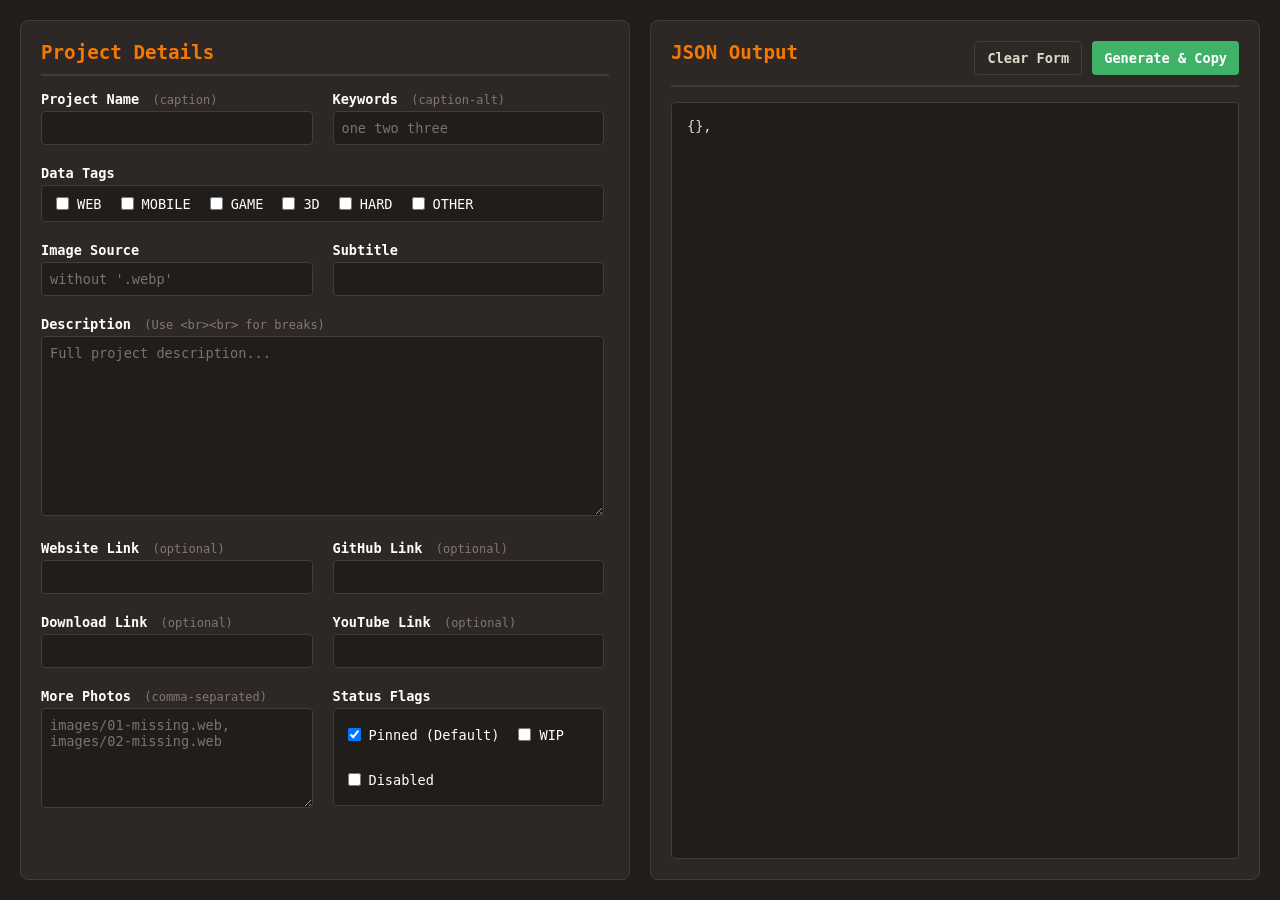
<file: project-formatter.html>
<!DOCTYPE html>
<html lang="en">
<head>
    <meta charset="UTF-8">
    <meta name="viewport" content="width=device-width, initial-scale=1.0">
    <title>Project Formatter</title>
    <link rel="icon" href="faviconOrange.png">
    <link rel="apple-touch-icon" href="touchicon1080.png">
    <style>
        :root {
            --bg: #211d1b;
            --surface: #2d2825;
            --text: #dcdccc;
            --muted: #817874;
            --accent: #F57800;
            --border: #443c38;
        }

        body {
            font-family: 'JetBrains Mono', Consolas, monospace;
            background-color: var(--bg);
            color: var(--text);
            margin: 0;
            padding: 20px;
            display: flex;
            justify-content: center;
            height: 100vh;
            box-sizing: border-box;
            overflow: hidden;
        }

        .container {
            display: flex;
            gap: 20px;
            max-width: 1300px;
            width: 100%;
            height: 100%;
        }

        .form-panel, .output-panel {
            background: var(--surface);
            padding: 20px;
            border-radius: 8px;
            border: 1px solid var(--border);
            flex: 1;
            display: flex;
            flex-direction: column;
            box-sizing: border-box;
            height: 100%;
        }

        h2 {
            margin-top: 0;
            color: var(--accent);
            border-bottom: 2px solid var(--border);
            padding-bottom: 10px;
            margin-bottom: 15px;
            font-size: 1.2rem;
        }

        .form-grid {
            display: grid;
            grid-template-columns: 1fr 1fr;
            gap: 20px 20px;
            overflow-y: auto;
            padding-right: 5px;
        }

        .full-width {
            grid-column: span 2;
        }

        label {
            display: block;
            margin-bottom: 4px;
            font-weight: bold;
            color: #fff;
            font-size: 0.85rem;
        }

        .hint {
            font-size: 0.75rem;
            color: var(--muted);
            margin-left: 5px;
            font-weight: normal;
        }

        input[type="text"], textarea {
            width: 100%;
            padding: 8px;
            background: var(--bg);
            border: 1px solid var(--border);
            color: var(--text);
            border-radius: 4px;
            font-family: inherit;
            font-size: 0.85rem;
            box-sizing: border-box;
        }

        input[type="text"]:focus, textarea:focus {
            outline: none;
            border-color: var(--accent);
        }

        textarea {
            resize: vertical;
            min-height: 50px;
        }
        
        #description {
            min-height: 180px;
        }

        #morephotos {
            min-height: 100px;
        }

        .checkbox-group {
            display: flex;
            flex-wrap: wrap;
            gap: 10px 15px;
            background: var(--bg);
            padding: 8px 10px;
            border-radius: 4px;
            border: 1px solid var(--border);
        }

        .checkbox-label {
            display: flex;
            align-items: center;
            gap: 5px;
            cursor: pointer;
            font-weight: normal;
            font-size: 0.85rem;
            margin: 0;
        }

        .output-header {
            display: flex;
            justify-content: space-between;
            align-items: flex-start;
            border-bottom: 2px solid var(--border);
            padding-bottom: 10px;
            margin-bottom: 15px;
        }

        .output-header h2 {
            border: none;
            padding: 0;
            margin: 0;
        }

        .button-group {
            display: flex;
            gap: 10px;
        }

        button {
            background: var(--accent);
            color: #fff;
            border: none;
            padding: 8px 12px;
            font-size: 0.85rem;
            font-family: inherit;
            border-radius: 4px;
            cursor: pointer;
            font-weight: bold;
            transition: opacity 0.2s;
        }

        button:hover {
            opacity: 0.9;
        }

        button.secondary {
            background: transparent;
            border: 1px solid var(--border);
            color: var(--text);
        }

        button.secondary:hover {
            background: var(--border);
        }

        pre {
            background: var(--bg);
            padding: 15px;
            border-radius: 4px;
            border: 1px solid var(--border);
            overflow-y: auto;
            white-space: pre-wrap;
            margin: 0;
            flex-grow: 1;
            font-size: 0.85rem;
        }

        ::-webkit-scrollbar { width: 8px; }
        ::-webkit-scrollbar-track { background: var(--bg); }
        ::-webkit-scrollbar-thumb { background: var(--border); border-radius: 4px; }
        ::-webkit-scrollbar-thumb:hover { background: var(--muted); }
    </style>
</head>
<body>

<div class="container">
    <div class="form-panel">
        <h2>Project Details</h2>
        
        <div class="form-grid">
            <div>
                <label>Project Name <span class="hint">(caption)</span></label>
                <input type="text" id="caption" autocomplete="off">
            </div>

            <div>
                <label>Keywords <span class="hint">(caption-alt)</span></label>
                <input type="text" id="caption-alt" placeholder="one two three" autocomplete="off">
            </div>

            <div class="full-width">
                <label>Data Tags</label>
                <div class="checkbox-group" id="data-tags">
                    <label class="checkbox-label"><input type="checkbox" value="WEB"> WEB</label>
                    <label class="checkbox-label"><input type="checkbox" value="MOBILE"> MOBILE</label>
                    <label class="checkbox-label"><input type="checkbox" value="GAME"> GAME</label>
                    <label class="checkbox-label"><input type="checkbox" value="3D"> 3D</label>
                    <label class="checkbox-label"><input type="checkbox" value="HARD"> HARD</label>
                    <label class="checkbox-label"><input type="checkbox" value="OTHER"> OTHER</label>
                </div>
            </div>

            <div>
                <label>Image Source</label>
                <input type="text" id="src" placeholder="without '.webp'">
            </div>

            <div>
                <label>Subtitle</label>
                <input type="text" id="subtitle">
            </div>

            <div class="full-width">
                <label>Description <span class="hint">(Use &lt;br&gt;&lt;br&gt; for breaks)</span></label>
                <textarea id="description" placeholder="Full project description..."></textarea>
            </div>

            <div>
                <label>Website Link <span class="hint">(optional)</span></label>
                <input type="text" id="websitelink">
            </div>

            <div>
                <label>GitHub Link <span class="hint">(optional)</span></label>
                <input type="text" id="githublink">
            </div>

            <div>
                <label>Download Link <span class="hint">(optional)</span></label>
                <input type="text" id="downloadlink">
            </div>

            <div>
                <label>YouTube Link <span class="hint">(optional)</span></label>
                <input type="text" id="youtubelink">
            </div>

            <div>
                <label>More Photos <span class="hint">(comma-separated)</span></label>
                <textarea id="morephotos" placeholder="images/01-missing.web, images/02-missing.web"></textarea>
            </div>

            <div>
                <label>Status Flags</label>
                <div class="checkbox-group" style="height: calc(100% - 26px); box-sizing: border-box;">
                    <label class="checkbox-label"><input type="checkbox" id="pinned" checked> Pinned (Default)</label>
                    <label class="checkbox-label"><input type="checkbox" id="wip"> WIP</label>
                    <label class="checkbox-label"><input type="checkbox" id="disabled"> Disabled</label>
                </div>
            </div>
        </div>
    </div>

    <div class="output-panel">
        <div class="output-header">
            <h2>JSON Output</h2>
            <div class="button-group">
                <button class="secondary" onclick="clearForm()">Clear Form</button>
                <button id="generateCopyBtn" onclick="generateAndCopy()" style="background-color: #40B267;">Generate & Copy</button>
            </div>
        </div>
        <pre id="output">{},</pre>
    </div>
</div>

<script>
    function generateJSON() {
        const obj = {};

        // caption
        const caption = document.getElementById('caption').value.trim();
        if (caption) obj["caption"] = caption;

        // caption alt
        const captionAlt = document.getElementById('caption-alt').value.trim();
        if (captionAlt) obj["caption-alt"] = captionAlt;

        // data tags
        const checkedTags = Array.from(document.querySelectorAll('#data-tags input:checked')).map(cb => cb.value);
        if (checkedTags.length > 0) {
            obj["data-tags"] = checkedTags.join(',');
        }

        // links
        const websitelink = document.getElementById('websitelink').value.trim();
        if (websitelink) obj["websitelink"] = websitelink;

        const githublink = document.getElementById('githublink').value.trim();
        if (githublink) obj["githublink"] = githublink;

        const downloadlink = document.getElementById('downloadlink').value.trim();
        if (downloadlink) obj["downloadlink"] = downloadlink;

        const youtubelink = document.getElementById('youtubelink').value.trim();
        if (youtubelink) obj["youtubelink"] = youtubelink;

        // more photos
        const morephotos = document.getElementById('morephotos').value.trim();
        if (morephotos) {
            const cleanedPhotos = morephotos.split(',').map(s => s.trim()).filter(s => s).join(', ');
            obj["morephotos"] = cleanedPhotos;
        }

        // src image
        const srcVal = document.getElementById('src').value.trim();
        if (srcVal) {
            const cleanName = srcVal.replace(/\.(png|jpg|jpeg|gif)$/i, '');
            obj["src"] = `images/${cleanName}.webp`;
        } else {
            // default if missing
            obj["src"] = "images/01-missing.webp";
        }

        // subtitle
        const subtitle = document.getElementById('subtitle').value.trim();
        if (subtitle) obj["subtitle"] = subtitle;

        // description
        const description = document.getElementById('description').value.trim();
        if (description) obj["description"] = description;

        // booleans
        const pinned = document.getElementById('pinned').checked;
        if (pinned) obj["pinned"] = true;

        const wip = document.getElementById('wip').checked;
        if (wip) obj["wip"] = true;

        const disabled = document.getElementById('disabled').checked;
        if (disabled) obj["disabled"] = true;

        // output to pre
        const jsonString = JSON.stringify(obj, null, 2);
        document.getElementById('output').textContent = jsonString + ',';
    }

    function generateAndCopy() {
        generateJSON();
        const outputText = document.getElementById('output').textContent;
        if (outputText === '{\n},' || outputText === '{},') return;

        navigator.clipboard.writeText(outputText).then(() => {
            const btn = document.getElementById('generateCopyBtn');
            const originalText = "Generate & Copy";
            btn.textContent = "Copied!";
            setTimeout(() => {
                btn.textContent = originalText;
            }, 2000);
        });
    }

    function clearForm() {
        document.querySelectorAll('input[type="text"], textarea').forEach(el => el.value = '');
        document.querySelectorAll('#data-tags input[type="checkbox"]').forEach(el => el.checked = false);
        document.getElementById('pinned').checked = true;
        document.getElementById('wip').checked = false;
        document.getElementById('disabled').checked = false;
        document.getElementById('output').textContent = '{},';
    }
</script>

</body>
</html>
</file>
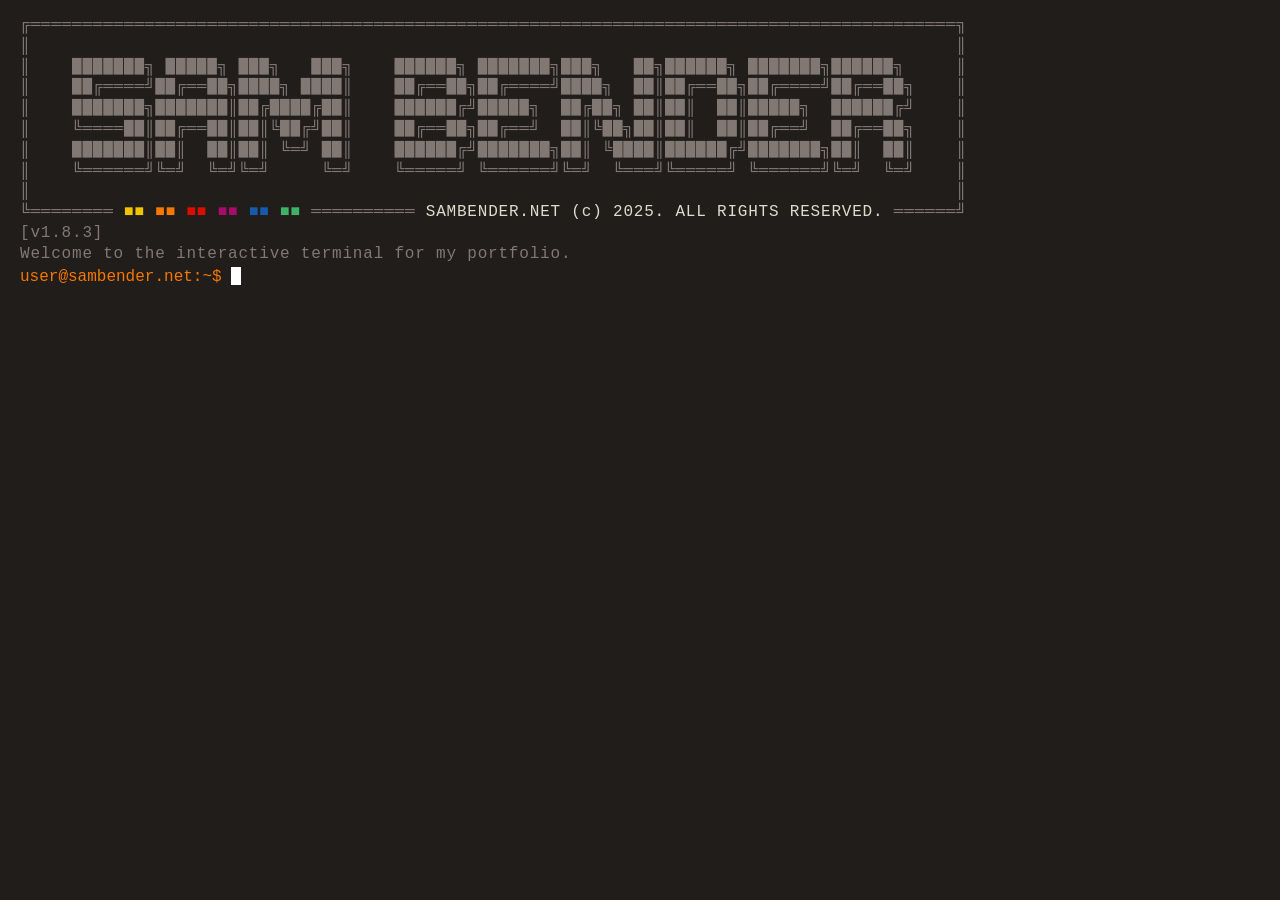
<file: terminal.html>
<!DOCTYPE html>
<html lang="en">
<head>
    <meta charset="UTF-8">
    <title>>TERMINAL</title>
    <link rel="icon" href="faviconOrange.png">
    <link rel="apple-touch-icon" href="touchiconTerminal1080.png">
    <style>
        * {
            cursor: default !important;
        }

        :root {
            --bg: #211d1b;
            --text: #dcdccc;
            --muted: #817874;
            --caret: #ffffff;
            --username: #F57800;
            --command: #EEC500;
        }
        body {
            margin: 0;
            padding: 15px 20px;
            min-height: 99%;
            width: 100%;
            min-width: 550px;
            color: var(--text);
            background: var(--bg);
            font-family: cursor, monospace;
            overflow-x: hidden;
        }
        ::selection {
            color: inherit;
            background-color: rgba(0, 0, 0, 0);
        }
        ::-moz-selection {
            color: inherit;
            background-color: rgba(0, 0, 0, 0);
        }
        textarea {
            left: -1000px;
            position: absolute;
        }
        b {
            font-weight: bold;
            text-decoration: underline;
        }
        /* Cursor Start */
        .cursor {
            font-size: 12px;
            color: var(--caret);
            background-color: var(--caret);
            position: relative;
            opacity: 1;
            height: 1.5em;
            width: 10px;
            max-width: 10px;
            transform: translateY(4px);
            overflow: hidden;
            text-indent: -5px;
            display: inline-block;
            text-decoration: blink;
            animation: blinker 1s linear infinite;
        }
        @keyframes blinker {
            50% {
                opacity: 0;
            }
        }
        #command {
            cursor: text;
            height: 50px;
            color: #ffffff;
        }
        #liner {
            line-height: 1.3em;
            margin-top: -2px;
            animation: show 0.5s ease forwards;
            animation-delay: 1.2s;
            opacity: 0;
        }
        #liner::before {
            color: var(--username);
            content: "user@sambender.net:~$";
        }
        @keyframes show {
            from {
                opacity: 0;
            }
            to {
                opacity: 1;
            }
        }
        /* Cursor End */
        p {
            display: block;
            line-height: 1.3em;
            margin: 0;
            overflow: hidden;
            white-space: nowrap;
            margin: 0;
            letter-spacing: 0.05em;
            animation: typing 0.5s steps(30, end);
        }
        .no-animation {
            animation: typing 0 steps(30, end);
        }
        .margin {
            margin-left: 20px;
        }
        @keyframes typing {
            from {
                width: 0;
            }
            to {
                width: 100%;
            }
        }
        .index {
            color: #DCDCCC;
        }
        .ascii {
            color: #817874;
        }
        .color2 {
            color: var(--muted);
        }
        .colorText {
            color: var(--text);
        }
        .command {
            color: var(--command);
        }
        .error {
            color: #DA0E00;
        }
        .white {
            color: #fff;
        }
        .inherit,
        a {
            color: #40B267;
        }
        a {
            text-decoration: inherit;
        }
        a:hover {
            background: #1859a9;
            color: var(--bg);
        }
        a:focus {
            outline: 0;
        }
    </style>
</head>
<body>
<div id="terminal">
    <a id="before"></a>
</div>
<div id="command" onclick="$('texter').focus();">
      <textarea
              type="text"
              id="texter"
              onkeyup="typeIt(this, event)"
              onkeydown="typeIt(this, event);
                   moveIt(this.value.length, event)"
              onkeypress="typeIt(this, event);"
              autofocus
      ></textarea>
    <div id="liner">
        <span id="typer"></span><b class="cursor" id="cursor">█</b>
    </div>
</div>
<script>
    function $(elid) {
        return document.getElementById(elid);
    }

    var cursor;
    var projectCommands = {};

    window.onload = init;

    function init() {
        cursor = $("cursor");
        cursor.style.left = "0px";

        // dynamically fetch projects from JSON
        fetch('projects.json')
            .then(res => res.json())
            .then(data => {
                data.forEach(proj => {
                let cmdName = proj.caption.toLowerCase()
                    .replace(/\s+/g, '_')           // space to underscore
                    .replace(/[^a-z0-9_]/g, '')     // remove any other char
                    .replace(/_+/g, '_')            // trim whitespace
                    .replace(/^_|_$/g, '');         // trim start end

                projectCommands[cmdName] = proj;
            });
            })
            .catch(err => console.error("Error loading projects:", err));
    }

    function nl2br(txt) {
        return txt.replace(/\n/g, '');
    }

    function typeIt(from, e) {
        e = e || window.event;
        var w = $("typer");
        var tw = from.value;
        w.innerHTML = nl2br(tw);
    }

    function moveIt(count, e) {
        e = e || window.event;
        var keycode = e.keyCode || e.which;
        if (keycode === 37 && parseInt(cursor.style.left) >= (0 - ((count - 1) * 10))) {
            cursor.style.left = parseInt(cursor.style.left) - 10 + "px";
        } else if (keycode === 39 && (parseInt(cursor.style.left) + 10) <= 0) {
            cursor.style.left = parseInt(cursor.style.left) + 10 + "px";
        }
    }

    function alert(txt) {
        console.log(txt);
    }
</script>
<script>
    var twitter = "https://www.twitter.com/ssambender/";
    var linkedin = "https://www.linkedin.com/in/bendersam/";
    var instagram = "https://www.instagram.com/ssambender/";
    var github = "https://github.com/ssambender/";
    var email = 'mailto:sam@sambender.net';
    var makerworld = 'https://makerworld.com/en/@samblender/upload';
    var sketchfab = 'https://sketchfab.com/sambender';
    var spotify = 'https://open.spotify.com/playlist/3epzxCeMayEOVkgcVbyp7y?si=f2008fa9593a4807'; 
    var letterboxd = 'https://letterboxd.com/ssambender/list/all-time/';

    about = [
        "Hello I’m Sam... a programmer, artist, and inventor based in Philly.",
        "I enjoy problem-solving, designing, programming, and creating things.",
        "I am also very interested in all things retro/analog technology.",
        "I believe that art and technology should always be used to tell a story,",
        "and that coding should be used to make the world a better and more fun place.",
        "When I'm not designing things, I'm probably eating... Otherwise,",
        "I'm also a firefighter, snowboarder, motorcyclist, and enjoy rugby and hockey.",
        "<br>",
        "Big fan of the Phillies and Vegas Golden Knights. Avid player of  Minesweeper,",
        "Tetris, and Minecraft. Some of my favorite movies are Pirates of the Caribbean,",
        "Tron: Legacy, and 21 Jump Street. Check my <a href='https://letterboxd.com/ssambender/list/all-time/' target='_blank'>letterboxd</a> to see more.",
        "I'm into all types of music, my favorite artists being Elvis (of course), KISS,",
        "Daft Punk, and Taylor Swift. Check out what I'm listening to now on my <a href='https://open.spotify.com/playlist/3epzxCeMayEOVkgcVbyp7y?si=f2008fa9593a4807' target='_blank'>spotify</a>!",
        "<br>"
    ];

    skills = [
        "<u>Programming</u>",
        "* javascript",
        "* python",
        "* jquery",
        "* react",
        "* golang",
        "* c++ (learning)",
        "* react native",
        "* nextjs & expo",
        "* html, css, scss",
        "<u>Technical</u>",
        "* raspberrypi, arduino",
        "* oauth",
        "* unity engine",
        "* unreal engine",
        "* godot engine",
        "<u>Creative</u>",
        "* affinity photo",
        "* adobe photoshop",
        "* adobe illustrator",
        "* adobe after effects",
        "* blender",
        "* maya (learning)",
        "<u>Other</u>",
        "* 3D printing",
        "* soldering",
        "* painting",
        "* ukulele",
        "* nunchaku",
        "* counting cards",
        "<br>"
    ];

    experience = [
        "<u>Academic</u>",
        "* the pennsylvania state university [2021-2025]",
        "* bachelors degree in human computer interaction / hcdd",
        "* focus in interactive media [game design, animation, software]",
        "<u>Professional</u>",
        "* internship and work with novacoast",
        "* internship with psu athletics",
        "* internship with reading royals",
        "* worked with snap, inc.",
        "* worked with aprilia",
        "* work for national park service",
        "* work for Godot game engine",
        "* work for 50501",
        "<br>"
    ];

    social = [
        'twitter        <a href="' + twitter + '" target="_blank">twitter/ssambender' + '</a>',
        'linkedin       <a href="' + linkedin + '" target="_blank">linkedin/bendersam' + "</a>",
        'instagram      <a href="' + instagram + '" target="_blank">instagram/ssambender' + '</a>',
        'github         <a href="' + github + '" target="_blank">github/ssambender' + "</a>",
        'spotify        <a href="' + spotify + '" target="_blank">spotify/ssam.43' + "</a>",
        'letterboxd     <a href="' + letterboxd + '" target="_blank">letterboxd/ssambender' + "</a>",
        'makerworld     <a href="' + makerworld + '" target="_blank">makerworld/samblender' + "</a>",
        'sketchfab      <a href="' + sketchfab + '" target="_blank">sketchfab/sambender' + "</a>",

        "<br>"
    ];

    projects = [
        "To view projects, type one of the following categories:",
        '<span class="command">all</span>          List all projects',
        '<span class="command">web</span>          Web projects',
        '<span class="command">mobile</span>       Mobile projects',
        '<span class="command">games</span>        Game projects',
        '<span class="command">3d</span>           3D modeling projects',
        '<span class="command">hardware</span>     Electronics/Hardware projects',
        '<span class="command">other</span>        Other projects',
        "<br>"
    ];

    help = [
        '<span class="command">about</span>          A little about me',
        '<span class="command">exit/home</span>      Exit to main site',
        '<span class="command">skills</span>         Some of my skills',
        '<span class="command">experience</span>     See my experience',
        '<span class="command">social</span>         Display my socials',
        '<span class="command">projects</span>       View project categories',
        '<span class="command">help</span>           In case you get stuck',
        '<span class="command">email</span>          Send me a love letter',
        '<span class="command">reload</span>         Refresh current page',
        '<span class="command">more</span>           View all commands',
        "<br>",
    ];

    more = [
        '<span class="command">clear</span>          Clear terminal',
        '<span class="command">header</span>         Display the header',
        '<span class="command">work</span>           Redir -> experience',
        '<span class="command">education</span>      Redir -> experience',
        '<span class="command">school</span>         Redir -> experience',
        '<span class="command">github</span>         Open GitHub',
        '<span class="command">instagram</span>      Open Instagram',
        '<span class="command">linkedin</span>       Open LinkedIn',
        '<span class="command">ping</span>           ;)',
        '<span class="command">spotify</span>        Open my top songs playlist',
        '<span class="command">music/songs</span>    Redir -> spotify',
        '<span class="command">letterboxd</span>     Open my top movies list',
        '<span class="command">movies</span>         Redir -> letterboxd',
        "<br>",
    ];

    json = [
        '<span class="command">clear</span>          Clear terminal',
        "<span class=\"color2\">Anything </span><a onclick='addLine(\"[Try clicking a more interesting hyperlink...]\", \"colorText\", 80);'>green</a><span class=\"color2\"> is a clickable hyperlink.</span>",
        "<br>",
    ];


    banner = [
        '<span class="ascii">╔═════════════════════════════════════════════════════════════════════════════════════════╗</span>',
        '<span class="ascii">║                                                                                         ║</span>',
        '<span class="ascii">║    ███████╗ █████╗ ███╗   ███╗    ██████╗ ███████╗███╗   ██╗██████╗ ███████╗██████╗     ║</span>',
        '<span class="ascii">║    ██╔════╝██╔══██╗████╗ ████║    ██╔══██╗██╔════╝████╗  ██║██╔══██╗██╔════╝██╔══██╗    ║</span>',
        '<span class="ascii">║    ███████╗███████║██╔████╔██║    ██████╔╝█████╗  ██╔██╗ ██║██║  ██║█████╗  ██████╔╝    ║</span>',
        '<span class="ascii">║    ╚════██║██╔══██║██║╚██╔╝██║    ██╔══██╗██╔══╝  ██║╚██╗██║██║  ██║██╔══╝  ██╔══██╗    ║</span>',
        '<span class="ascii">║    ███████║██║  ██║██║ ╚═╝ ██║    ██████╔╝███████╗██║ ╚████║██████╔╝███████╗██║  ██║    ║</span>',
        '<span class="ascii">║    ╚══════╝╚═╝  ╚═╝╚═╝     ╚═╝    ╚═════╝ ╚══════╝╚═╝  ╚═══╝╚═════╝ ╚══════╝╚═╝  ╚═╝    ║</span>',
        '<span class="ascii">║                                                                                         ║</span>',
        '<span class="ascii">╚════════ <i style="color: #EEC500;">■■ </i><i style="color: #F57800;">■■ </i><i style="color: #DA0E00;">■■ </i><i style="color: #A50D68;">■■ </i><i style="color: #1859a9;">■■ </i><i style="color: #40B267;">■■</i> ══════════ <i style="color: var(--text); font-style: normal;">SAMBENDER.NET (c) 2025. ALL RIGHTS RESERVED.</i> ══════╝</span>',

        '<span class="color2">[v1.8.3]',

        '<span class="color2">Welcome to the interactive terminal for my portfolio.</span>',
        "<span class=\"color2\">For a list of available commands, type</span> <span class=\"command\">'help'</span><span class=\"color2\">.</span>",
        "<span class=\"color2\">To return to the main site, type</span> <span class=\"command\">'exit'</span><span class=\"color2\">.</span>",
        "<span class=\"color2\">Anything </span><a onclick='addLine(\"[Try clicking a more interesting hyperlink...]\", \"colorText\", 80);'>green</a><span class=\"color2\"> is a clickable hyperlink.</span>",
    ];
</script>
<script>
    var before = document.getElementById("before");
    var command = document.getElementById("typer");
    var textarea = document.getElementById("texter");
    var terminal = document.getElementById("terminal");

    var git = 0;
    var commands = [];

    setTimeout(function() {
        loopLines(banner, "", 80);
        textarea.focus();
    }, 100);

    window.addEventListener("keyup", enterKey);

    //init
    textarea.value = "";
    command.innerHTML = textarea.value;

    textarea.addEventListener("blur", function() {
        setTimeout(() => {
            textarea.focus();
        }, 0);
    });

    function enterKey(e) {
        if (e.keyCode === 181) {
            document.location.reload(true);
        }

        if (e.keyCode === 13) {
            const input = command.innerHTML.trim();
            if (input.length === 0) {
                addLine("user@sambender.net:~$ ", "no-animation", 0);
                command.innerHTML = "";
                textarea.value = "";
                return;
            }

            commands.push(command.innerHTML);
            git = commands.length;
            addLine("user@sambender.net:~$ " + command.innerHTML, "no-animation", 0);
            commander(command.innerHTML.toLowerCase());
            command.innerHTML = "";
            textarea.value = "";
        }
        if (e.keyCode === 38 && git !== 0) {
            git -= 1;
            textarea.value = commands[git];
            command.innerHTML = textarea.value;
        }
        if (e.keyCode === 40 && git !== commands.length) {
            git += 1;
            if (commands[git] === undefined) {
                textarea.value = "";
            } else {
                textarea.value = commands[git];
            }
            command.innerHTML = textarea.value;
        }

    }

    function commander(cmd) {
        switch (cmd.toLowerCase()) {
            case "help":
                loopLines(help, "color2", 80);
                break;

            case "more":
                loopLines(more, "color2", 80);
                break;

            case "json":
            case "format":
            case "create":
            case "add":
                addLine("Redirecting...", "color2", 80);
                addLine("<br>", "color2", 80);
                setTimeout(function() {
                    window.location.href = 'project-formatter.html';
                }, 800);
                break;

            case "about":
                loopLines(about, "color2", 80);
                break;

            case "skills":
            case "skill":
                loopLines(skills, "color2", 80);
                break;

            case "experience":
            case "education":
            case "work":
            case "school":
                loopLines(experience, "color2", 80);
                break;

            case "exit":
            case "home":
            case "back":
                addLine("Goodbye.", "color2", 80);
                addLine("<br>", "color2", 80);
                setTimeout(function() {
                    window.location.href = 'index.html';
                }, 800);
                break;

            case "socials":
            case "social":
                loopLines(social, "color2", 80);
                break;

            case "ping":
                addLine("pong!", "color2", 80);
                addLine("<br>", "color2", 80);
                break;

            case "hi":
            case "hey":
            case "hello":
                addLine("Howdy!", "color2", 80);
                addLine("<br>", "color2", 80);
                break;

            case "email":
            case "mail":
                addLine('Opening mailto:<a href="mailto:sam@sambender.net">mailto:sam@sambender.net</a>...', "color2", 80);
                addLine("<br>", "color2", 80);
                newTab(email);
                break;

            case "clear":
                setTimeout(function() {
                    terminal.innerHTML = '<a id="before"></a>';
                    before = document.getElementById("before");
                }, 1);
                break;

            case "header":
                loopLines(banner, "", 80);
                break;

            case "reload":
            case "refresh":
                addLine("Reloading page.", "color2", 80);
                addLine("<br>", "color2", 80);
                setTimeout(function() {
                    window.location.reload();
                }, 800);
                break;

            // dynamic projects
            case "projects":
            case "project":
            case "proj":
            case "projs":
                loopLines(projects, "color2", 80);
                break;
            case "all":
                displayProjectGrid(null);
                break;
            case "web":
                displayProjectGrid("WEB");
                break;
            case "mobile":
                displayProjectGrid("MOBILE");
                break;
            case "games":
            case "game":
                displayProjectGrid("GAME");
                break;
            case "3d":
            case "models":
                displayProjectGrid("3D");
                break;
            case "hardware":
            case "electronics":
            case "hard":
                displayProjectGrid("HARD");
                break;
            case "other":
                displayProjectGrid("OTHER");
                break;

            // socials wrappers
            case "twitter":
                addLine("Opening Twitter...", "color2", 0);
                addLine("<br>", "color2", 80);
                newTab(twitter);
                break;
            case "linkedin":
                addLine("Opening LinkedIn...", "color2", 0);
                addLine("<br>", "color2", 80);
                newTab(linkedin);
                break;
            case "instagram":
                addLine("Opening Instagram...", "color2", 0);
                addLine("<br>", "color2", 80);
                newTab(instagram);
                break;
            case "github":
                addLine("Opening GitHub...", "color2", 0);
                addLine("<br>", "color2", 80);
                newTab(github);
                break;
            case "makerworld":
                addLine("Opening Makerworld...", "color2", 0);
                addLine("<br>", "color2", 80);
                newTab(makerworld);
                break;
            case "sketchfab":
                addLine("Opening Sketchfab...", "color2", 0);
                addLine("<br>", "color2", 80);
                newTab(sketchfab);
                break;
            case "spotify":
            case "music":
            case "songs":
                addLine("Opening Spotify...", "color2", 0);
                addLine("<br>", "color2", 80);
                newTab(spotify);
                break;
            case "letterboxd":
            case "letterbox":
            case "movies":
                addLine("Opening Letterboxd...", "color2", 0);
                addLine("<br>", "color2", 80);
                newTab(letterboxd);
                break;

            default:
                let lowerCmd = cmd.toLowerCase().trim();
                if (projectCommands[lowerCmd]) {
                    displayProject(projectCommands[lowerCmd]);
                } else {
                    addLine("<span class=\"error\">Command not found. For a list of commands, type <span class=\"command\">'help'</span>.</span><br><br>", "error", 100);
                }
                break;
        }
    }

    function displayProjectGrid(tagFilter) {
        if (Object.keys(projectCommands).length === 0) {
            addLine("Loading projects, please try again in a moment...", "error", 0);
            return;
        }
        
        let projLines = [];
        if (tagFilter) {
            projLines.push(`Here are projects categorized under ${tagFilter}:`);
        } else {
            projLines.push("Here are all available projects:");
        }
        projLines.push("Type a project name to view details:");
        projLines.push("<br>");

        let currentLine = "";
        let cmds = Object.keys(projectCommands);

        // filter if a tag is provided
        if (tagFilter) {
            cmds = cmds.filter(cmdName => {
                let tags = projectCommands[cmdName]['data-tags'];
                return tags && tags.includes(tagFilter);
            });
        }

        if (cmds.length === 0) {
            projLines.push("No projects found for this category.");
        } else {
            for (let i = 0; i < cmds.length; i++) {
                let cmdName = cmds[i];
                let paddedCmd = cmdName + " ".repeat(Math.max(0, 28 - cmdName.length));
                currentLine += `<span class="command">${paddedCmd}</span>`;
                
                // columns of 3
                if ((i + 1) % 3 === 0 || i === cmds.length - 1) {
                    projLines.push(currentLine);
                    currentLine = "";
                }
            }
        }
        projLines.push("<br>");
        loopLines(projLines, "color2", 20);
    }

    function newTab(link) {
        setTimeout(function() {
            window.open(link, "_blank");
        }, 800);
    }

    function stripHtml(html) {
        let tmp = document.createElement("DIV");
        tmp.innerHTML = html;
        return tmp.textContent || tmp.innerText || "";
    }

    function displayProject(proj) {
        let lines = [];
        lines.push(`<span class="command">${proj.caption}</span> - <a href="index.html?project_name=${proj.caption}" target="_blank" title="View on main site">View on Main Site</a>`);
        //lines.push(`<a href="index.html?project_name=${proj.caption}" target="_blank" title="View on main site">View on Main Site</a>`);

        if (proj.subtitle) lines.push(`<span class="colorText">${proj.subtitle}</span>`);
        lines.push("<br>");
        
        // strip HTML
        if (proj.description) {
            let descLines = proj.description.split(/<br\s*\/?>/i);
            descLines.forEach(l => {
                if(l.trim() !== "") {
                    let cleanText = stripHtml(l.trim());
                    let words = cleanText.split(" ");
                    let chunk = "";
                    words.forEach(word => {
                        if (chunk.length + word.length > 80) {
                            lines.push(chunk);
                            chunk = word + " ";
                        } else {
                            chunk += word + " ";
                        }
                    });
                    if (chunk.trim() !== "") lines.push(chunk.trim());
                } else {
                    lines.push("<br>");
                }
            });
        }
        lines.push("<br>");
        
        // align and output links
        if (proj.githublink && proj.githublink !== "NEEDSUPDATE") { 
            lines.push(`GitHub:   <a href="${proj.githublink}" target="_blank">${proj.githublink}</a>`); 
        }
        if (proj.websitelink && proj.websitelink !== "NEEDSUPDATE") { 
            lines.push(`Website:  <a href="${proj.websitelink}" target="_blank">${proj.websitelink}</a>`); 
        }
        if (proj.downloadlink && proj.downloadlink !== "NEEDSUPDATE") { 
            lines.push(`Download: <a href="${proj.downloadlink}" target="_blank">${proj.downloadlink}</a>`); 
        }
        if (proj.youtubelink && proj.youtubelink !== "NEEDSUPDATE") { 
            lines.push(`YouTube:  <a href="${proj.youtubelink}" target="_blank">${proj.youtubelink}</a>`); 
        }
        
        lines.push("<br>");
        loopLines(lines, "color2", 20);
    }

    function addLine(text, style, time) {
        var t = "";
        for (let i = 0; i < text.length; i++) {
            if (text.charAt(i) === " " && text.charAt(i + 1) === " ") {
                t += "  ";
                i++;
            } else {
                t += text.charAt(i);
            }
        }
        setTimeout(function() {
            var next = document.createElement("p");
            next.innerHTML = t;
            next.className = style;

            before.parentNode.insertBefore(next, before);

            window.scrollTo(0, document.body.offsetHeight);
        }, time);
    }

    function loopLines(name, style, time) {
        name.forEach(function(item, index) {
            addLine(item, style, index * time);
        });
    }
</script>
</body>
</html>
</file>
